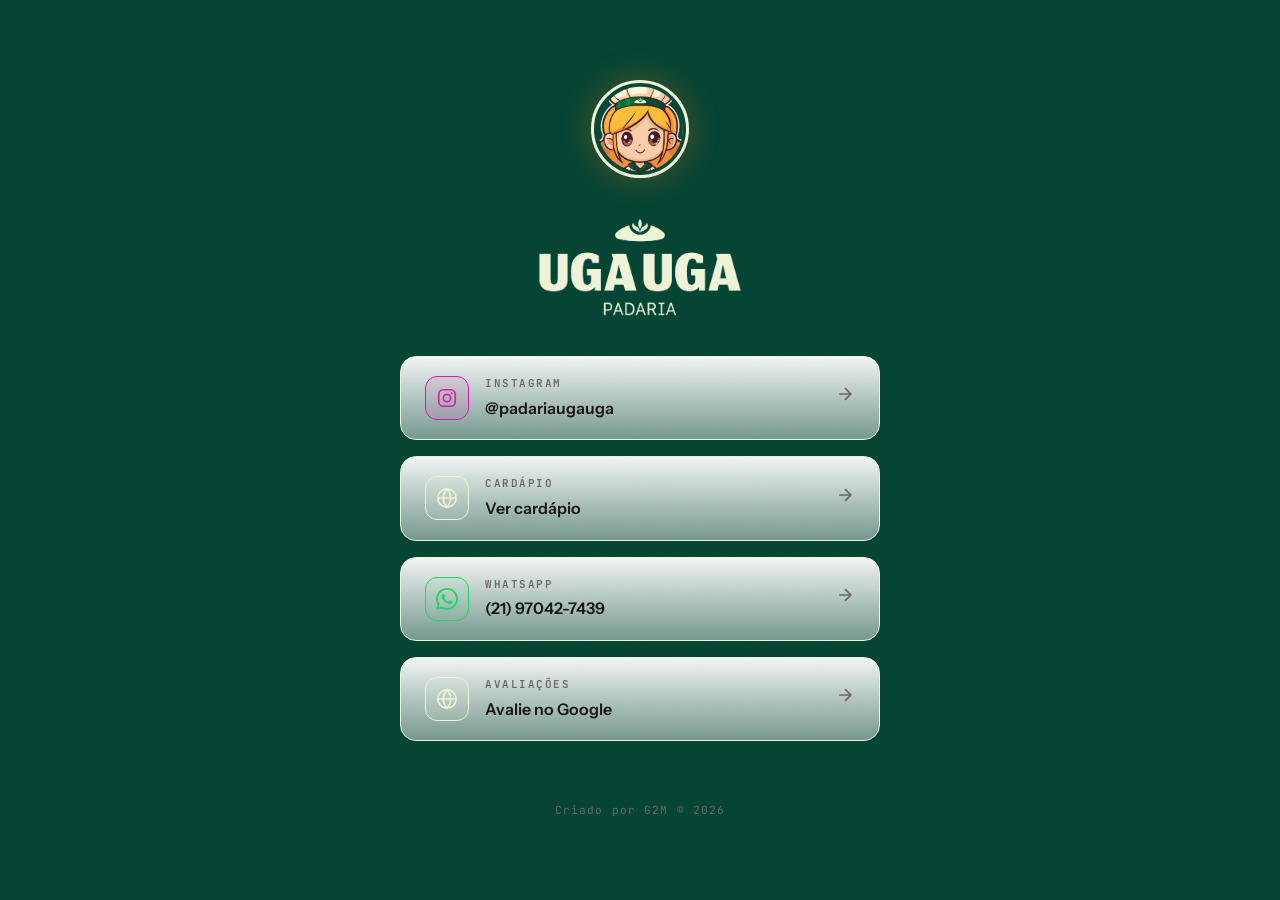
<file: index.html>
<!DOCTYPE html>
<html lang="pt-BR">

<head>
  <meta charset="UTF-8">
  <meta name="viewport" content="width=device-width, initial-scale=1.0">
  <meta name="theme-color" content="#0B0B0C">
  <title>Padaria UGA UGA</title>
  <meta name="description" content="Links: Instagram, cardápio e WhatsApp.">
  <meta property="og:type" content="website">
  <meta property="og:locale" content="pt_BR">
  <meta property="og:site_name" content="Padaria UGA UGA">
  <meta property="og:title" content="Padaria UGA UGA — Links">
  <meta property="og:description" content="Links: Instagram, cardápio e WhatsApp.">
  <meta property="og:image" content="https://g2mhub.com.br/clintes/uga_uga/imagens/logo.png">
  <meta property="og:image:type" content="image/png">
  <meta property="og:url" content="https://g2mhub.com.br/clintes/uga_uga/index.html">
  <link rel="icon" type="image/png" href="imagens/icone.png">
  <link rel="preconnect" href="https://fonts.googleapis.com">
  <link rel="preconnect" href="https://fonts.gstatic.com" crossorigin>
  <link
    href="https://fonts.googleapis.com/css2?family=Unbounded:wght@400;600;700;800&family=Instrument+Sans:wght@400;500;600&family=JetBrains+Mono:wght@400;500;700&display=swap"
    rel="stylesheet">
  <link rel="stylesheet" href="style.css">
</head>

<body class="lktree-page">
  <main class="container">
    <div class="lktree">
      <img class="lktree-avatar reveal" src="imagens/mascote.png" alt="Padaria Uga Uga" loading="lazy">

      <img class="lktree-brand reveal" src="imagens/logo.png" alt="Uga Uga">

      <div class="lktree-links">
        <a class="lktree-link reveal" href="https://www.instagram.com/padariaugauga/" target="_blank" rel="noopener">
          <span class="lktree-link-icon" aria-hidden="true">
            <svg viewBox="0 0 24 24" fill="none" stroke="currentColor" stroke-width="1.8">
              <rect x="3" y="3" width="18" height="18" rx="5" />
              <circle cx="12" cy="12" r="4" />
              <circle cx="17.2" cy="6.8" r="1.1" fill="currentColor" stroke="none" />
            </svg>
          </span>
          <span class="lktree-link-content">
            <span class="lktree-link-label">Instagram</span>
            <span class="lktree-link-text">@padariaugauga </span>
          </span>
          <span class="lktree-link-arrow" aria-hidden="true">
            <svg viewBox="0 0 24 24" fill="none" stroke="currentColor" stroke-width="2" width="20" height="20">
              <path d="M5 12h14M12 5l7 7-7 7" />
            </svg>
          </span>
        </a>

        <a class="lktree-link lktree-link--menu reveal" href="#" target="_blank" rel="noopener">
          <span class="lktree-link-icon lktree-link-icon--menu" aria-hidden="true">
            <svg viewBox="0 0 24 24" fill="none" stroke="currentColor" stroke-width="1.8">
              <circle cx="12" cy="12" r="10" />
              <path d="M2 12h20M12 2a15.3 15.3 0 014 10 15.3 15.3 0 01-4 10 15.3 15.3 0 01-4-10 15.3 15.3 0 014-10z" />
            </svg>
          </span>
          <span class="lktree-link-content">
            <span class="lktree-link-label">Cardápio</span>
            <span class="lktree-link-text">Ver cardápio</span>
          </span>
          <span class="lktree-link-arrow" aria-hidden="true">
            <svg viewBox="0 0 24 24" fill="none" stroke="currentColor" stroke-width="2" width="20" height="20">
              <path d="M5 12h14M12 5l7 7-7 7" />
            </svg>
          </span>
        </a>

        <a class="lktree-link lktree-link--wa reveal" href="https://wa.me/5521970427439" target="_blank" rel="noopener">
          <span class="lktree-link-icon lktree-link-icon--wa" aria-hidden="true">
            <svg viewBox="0 0 24 24" fill="currentColor">
              <path
                d="M17.472 14.382c-.297-.149-1.758-.867-2.03-.967-.273-.099-.471-.148-.67.15-.197.297-.767.966-.94 1.164-.173.199-.347.223-.644.075-.297-.15-1.255-.463-2.39-1.475-.883-.788-1.48-1.761-1.653-2.059-.173-.297-.018-.458.13-.606.134-.133.298-.347.446-.52.149-.174.198-.298.298-.497.099-.198.05-.371-.025-.52-.075-.149-.669-1.612-.916-2.207-.242-.579-.487-.5-.669-.51-.173-.008-.371-.01-.57-.01-.198 0-.52.074-.792.372-.272.297-1.04 1.016-1.04 2.479 0 1.462 1.065 2.875 1.213 3.074.149.198 2.096 3.2 5.077 4.487.709.306 1.262.489 1.694.625.712.227 1.36.195 1.871.118.571-.085 1.758-.719 2.006-1.413.248-.694.248-1.289.173-1.413-.074-.124-.272-.198-.57-.347m-5.421 7.403h-.004a9.87 9.87 0 01-5.031-1.378l-.361-.214-3.741.982.998-3.648-.235-.374a9.86 9.86 0 01-1.51-5.26c.001-5.45 4.436-9.884 9.888-9.884 2.64 0 5.122 1.03 6.988 2.898a9.825 9.825 0 012.893 6.994c-.003 5.45-4.437 9.884-9.885 9.884m8.413-18.297A11.815 11.815 0 0012.05 0C5.495 0 .16 5.335.157 11.892c0 2.096.547 4.142 1.588 5.945L.057 24l6.305-1.654a11.882 11.882 0 005.683 1.448h.005c6.554 0 11.89-5.335 11.893-11.893a11.821 11.821 0 00-3.48-8.413z" />
            </svg>
          </span>
          <span class="lktree-link-content">
            <span class="lktree-link-label">WhatsApp</span>
            <span class="lktree-link-text">(21) 97042-7439</span>
          </span>
          <span class="lktree-link-arrow" aria-hidden="true">
            <svg viewBox="0 0 24 24" fill="none" stroke="currentColor" stroke-width="2" width="20" height="20">
              <path d="M5 12h14M12 5l7 7-7 7" />
            </svg>
          </span>
        </a>

        <a class="lktree-link lktree-link--menu lktree-link--review reveal" href="Https://linkexemplo.com.br" target="_blank" rel="noopener">
          <span class="lktree-link-icon lktree-link-icon--menu" aria-hidden="true">
            <svg viewBox="0 0 24 24" fill="none" stroke="currentColor" stroke-width="1.8">
              <circle cx="12" cy="12" r="10" />
              <path d="M2 12h20M12 2a15.3 15.3 0 014 10 15.3 15.3 0 01-4 10 15.3 15.3 0 01-4-10 15.3 15.3 0 014-10z" />
            </svg>
          </span>
          <span class="lktree-link-content">
            <span class="lktree-link-label">Avaliações</span>
            <span class="lktree-link-text">Avalie no Google</span>
          </span>
          <span class="lktree-link-arrow" aria-hidden="true">
            <svg viewBox="0 0 24 24" fill="none" stroke="currentColor" stroke-width="2" width="20" height="20">
              <path d="M5 12h14M12 5l7 7-7 7" />
            </svg>
          </span>
        </a>
      </div>

      <div class="lktree-footer reveal">
        <p class="lktree-powered"> Criado por G2M &copy; <span id="year"></span></p>
      </div>
    </div>
  </main>

  <script>
    if ('IntersectionObserver' in window) {
      const io = new IntersectionObserver(entries => entries.forEach(e => {
        if (e.isIntersecting) { e.target.classList.add('in'); io.unobserve(e.target); }
      }), { threshold: .12, rootMargin: '0px 0px -40px' });
      document.querySelectorAll('.reveal').forEach(el => io.observe(el));
    } else {
      document.querySelectorAll('.reveal').forEach(el => el.classList.add('in'));
    }

    document.getElementById('year').textContent = new Date().getFullYear();
  </script>
</body>

</html>
</file>
<file: style.css>
:root {
  --bg: #044433;
  --surface: #141417;
  --surface-2: #1B1B1F;
  --line: #eff4d8;
  --ink: #F3F0EA;
  --ink-dim: #A3A09A;
  --signal: #ff0000;
  --signal2: #fdfdfd;
  --signal-soft: #ff5252;
  --signal-ink: #0B0B0C;
  --wa: #25D366;
  --header-bg: rgba(11, 11, 12, .82);
  --grid-line: rgba(255, 255, 255, .035);
  --glass-bg: rgba(20, 20, 23, .55);
  --panel-fade: rgba(20, 20, 23, .4);
  --stat-bg: rgba(11, 11, 12, .5);
  --card-top: rgba(27, 27, 31, .6);
  --card-bottom: rgba(20, 20, 23, .2);
  --input-bg: #0E0E11;
  --placeholder: #6E6B66;
  --footer-bg: #080809;
  --nav-bg: rgba(11, 11, 12, .97);
  --radius: 16px;
  --font-display: 'Unbounded', sans-serif;
  --font-body: 'Instrument Sans', sans-serif;
  --font-mono: 'JetBrains Mono', monospace;
  --ease: cubic-bezier(.22, .61, .36, 1);
  --container: min(1200px, calc(100% - 48px));
  color-scheme: dark;
}


html[data-theme="light"] {
  --bg: #044433;
  --surface: #FFFFFF;
  --surface-2: #EBE8E1;
  --line: #eff4d8;
  --ink: #161513;
  --ink-dim: #6B675F;
  --signal: #e80000;
  --signal2: #fdfdfd;
  --signal-soft: #c80000;
  --signal-ink: #FFFFFF;
  --header-bg: rgba(255, 255, 255, .85);
  --grid-line: rgba(20, 20, 22, .05);
  --glass-bg: rgba(255, 255, 255, .65);
  --panel-fade: rgba(20, 20, 22, .04);
  --stat-bg: rgba(255, 255, 255, .8);
  --card-top: rgba(255, 255, 255, .95);
  --card-bottom: rgba(255, 255, 255, .45);
  --input-bg: #FFFFFF;
  --placeholder: #9A958A;
  --footer-bg: #E7E4DD;
  --nav-bg: rgba(255, 255, 255, .97);
  color-scheme: light;
}

@media (prefers-color-scheme: light) {
  :root:not([data-theme]) {
    --bg: #044433;
    --surface: #FFFFFF;
    --surface-2: #EBE8E1;
    --line: #eff4d8;
    --ink: #161513;
    --ink-dim: #6B675F;
    --signal: #e80000;
    --signal2: #fdfdfd;
    --signal-soft: #c80000;
    --signal-ink: #FFFFFF;
    --header-bg: rgba(255, 255, 255, .85);
    --grid-line: rgba(20, 20, 22, .05);
    --glass-bg: rgba(255, 255, 255, .65);
    --panel-fade: rgba(20, 20, 22, .04);
    --stat-bg: rgba(255, 255, 255, .8);
    --card-top: rgba(255, 255, 255, .95);
    --card-bottom: rgba(255, 255, 255, .45);
    --input-bg: #FFFFFF;
    --placeholder: #9A958A;
    --footer-bg: #E7E4DD;
    --nav-bg: rgba(255, 255, 255, .97);
    color-scheme: light;
  }
}

* {
  margin: 0;
  padding: 0;
  box-sizing: border-box;
}

html {
  scroll-behavior: smooth;
}

body {
  background: var(--bg);
  color: var(--ink);
  font-family: var(--font-body);
  line-height: 1.65;
  overflow-x: hidden;
  -webkit-font-smoothing: antialiased;
}

body::after {
  content: "";
  position: fixed;
  inset: 0;
  z-index: 1200;
  pointer-events: none;
  opacity: .045;
  background-image: url("data:image/svg+xml,%3Csvg xmlns='http://www.w3.org/2000/svg' width='120' height='120'%3E%3Cfilter id='n'%3E%3CfeTurbulence type='fractalNoise' baseFrequency='0.9' numOctaves='2'/%3E%3C/filter%3E%3Crect width='120' height='120' filter='url(%23n)' opacity='0.6'/%3E%3C/svg%3E");
}

::selection {
  background: var(--signal);
  color: var(--signal-ink);
}

a {
  color: inherit;
  text-decoration: none;
}

img {
  max-width: 100%;
  display: block;
}

ul {
  list-style: none;
}

:focus-visible {
  outline: 2px solid var(--signal);
  outline-offset: 3px;
  border-radius: 4px;
}

.container {
  width: var(--container);
  margin-inline: auto;
}


.header {
  position: fixed;
  top: 0;
  left: 0;
  right: 0;
  z-index: 100;
  border-bottom: 1px solid transparent;
  transition: border-color .35s var(--ease);
}

.header::before {
  content: "";
  position: absolute;
  inset: 0;
  z-index: -1;
  background: var(--header-bg);
  backdrop-filter: blur(14px);
  -webkit-backdrop-filter: blur(14px);
  opacity: 0;
  pointer-events: none;
  transition: opacity .35s var(--ease);
}

.header.scrolled {
  border-color: var(--line);
}

.header.scrolled::before {
  opacity: 1;
}

.header-inner {
  display: flex;
  align-items: center;
  justify-content: space-between;
  height: 76px;
}

.logo {
  display: inline-flex;
  align-items: center;
  gap: 12px;
}

.logo-img {
  height: 44px;
  width: 44px;
  border-radius: 50%;
  object-fit: contain;
  background: #000;
  box-shadow: 0 0 22px rgba(255, 106, 0, .22);
  transition: transform .3s var(--ease), box-shadow .3s var(--ease);
}

.logo:hover .logo-img {
  transform: scale(1.05);
  box-shadow: 0 0 30px rgba(255, 106, 0, .4);
}

.nav-links {
  display: flex;
  align-items: center;
  gap: 30px;
}

.nav-link {
  position: relative;
  font-size: .95rem;
  font-weight: 500;
  color: var(--ink-dim);
  transition: color .25s;
}

.nav-link::after {
  content: "";
  position: absolute;
  left: 0;
  bottom: -6px;
  width: 0;
  height: 2px;
  background: var(--signal);
  transition: width .3s var(--ease);
}

.nav-link:hover {
  color: var(--ink);
}

.nav-link:hover::after {
  width: 100%;
}

.nav-cta {
  margin-left: 8px;
}

.header-actions {
  display: flex;
  align-items: center;
  gap: 10px;
}

.theme-btn {
  display: grid;
  place-items: center;
  width: 44px;
  height: 44px;
  border: 1px solid var(--line);
  border-radius: 12px;
  background: transparent;
  color: var(--ink-dim);
  cursor: pointer;
  position: relative;
  z-index: 120;
  transition: color .25s, border-color .25s, transform .25s var(--ease), box-shadow .25s;
}

.theme-btn svg {
  grid-area: 1/1;
  width: 20px;
  height: 20px;
  transition: opacity .3s, transform .3s var(--ease);
}

.theme-btn .icon-moon {
  opacity: 0;
  transform: rotate(-90deg) scale(.7);
}

html[data-theme="light"] .theme-btn .icon-sun {
  opacity: 0;
  transform: rotate(90deg) scale(.7);
}

html[data-theme="light"] .theme-btn .icon-moon {
  opacity: 1;
  transform: none;
}

.theme-btn:hover {
  color: var(--signal);
  border-color: var(--signal);
  transform: translateY(-2px);
  box-shadow: 0 8px 24px rgba(255, 106, 0, .18);
}

@media(max-width:960px) {
  .theme-btn {
    width: 40px;
    height: 40px;
  }
}


.btn {
  display: inline-flex;
  align-items: center;
  justify-content: center;
  gap: 10px;
  padding: 14px 26px;
  border-radius: 12px;
  font-weight: 600;
  font-size: .95rem;
  border: 1px solid transparent;
  cursor: pointer;
  white-space: nowrap;
  transition: transform .25s var(--ease), box-shadow .25s var(--ease), background .25s, border-color .25s, color .25s;
}

.btn-primary {
  background: var(--signal);
  color: var(--signal-ink);
}

.btn-primary:hover {
  transform: translateY(-2px);
  box-shadow: 0 10px 32px rgba(255, 106, 0, .35);
}

.btn-ghost {
  border-color: var(--line);
  color: var(--ink);
  background: transparent;
}

.btn-ghost:hover {
  border-color: var(--signal);
  color: var(--signal-soft);
  transform: translateY(-2px);
}

.btn-block {
  width: 100%;
}


.hero {
  position: relative;
  min-height: 100svh;
  display: flex;
  align-items: center;
  padding: 140px 0 80px;
  overflow: hidden;
  scroll-margin-top: 90px;
}

.hero::before {
  content: "";
  position: absolute;
  inset: 0;
  background-image: linear-gradient(var(--grid-line) 1px, transparent 1px), linear-gradient(90deg, var(--grid-line) 1px, transparent 1px);
  background-size: 56px 56px;
  -webkit-mask-image: radial-gradient(ellipse at 70% 30%, black 30%, transparent 75%);
  mask-image: radial-gradient(ellipse at 70% 30%, black 30%, transparent 75%);
}

.hero::after {
  content: "";
  position: absolute;
  top: -20%;
  right: -10%;
  width: 60vw;
  height: 60vw;
  background: radial-gradient(circle, rgba(255, 106, 0, .16), transparent 60%);
  pointer-events: none;
}

.hero-inner {
  position: relative;
  z-index: 2;
}

.badge {
  display: inline-flex;
  align-items: center;
  gap: 10px;
  font-family: var(--font-mono);
  font-size: .78rem;
  letter-spacing: .18em;
  text-transform: uppercase;
  color: var(--signal-soft);
  border: 1px solid var(--line);
  padding: 8px 16px;
  border-radius: 999px;
  background: rgba(255, 106, 0, .05);
}

.badge::before {
  content: "";
  width: 7px;
  height: 7px;
  border-radius: 50%;
  background: var(--signal);
  box-shadow: 0 0 12px var(--signal);
}

.hero h1 {
  font-family: var(--font-display);
  font-weight: 700;
  font-size: clamp(2.1rem, 6vw, 4.6rem);
  line-height: 1.06;
  letter-spacing: -.01em;
  margin: 28px 0 24px;
  text-wrap: balance;
}

.h-outline {
  color: transparent;
  -webkit-text-stroke: 1px var(--ink);
}

.h-accent {
  color: var(--signal);
  text-shadow: 0 0 40px rgba(255, 106, 0, .35);
}

.lede {
  max-width: 560px;
  color: var(--ink-dim);
  font-size: 1.12rem;
}

.hero-actions {
  display: flex;
  flex-wrap: wrap;
  gap: 14px;
  margin-top: 36px;
}

.hero-specs {
  display: grid;
  grid-template-columns: repeat(3, 1fr);
  gap: 16px;
  margin-top: 72px;
}

.spec {
  position: relative;
  border: 1px solid var(--line);
  border-radius: var(--radius);
  padding: 20px;
  background: var(--glass-bg);
  transition: border-color .3s, transform .3s var(--ease), box-shadow .3s;
}

.spec::before {
  content: "";
  position: absolute;
  top: 0;
  left: 20px;
  width: 26px;
  height: 2px;
  background: var(--signal);
}

.spec:hover {
  border-color: rgba(255, 106, 0, .45);
  transform: translateY(-4px);
  box-shadow: 0 14px 40px rgba(0, 0, 0, .35);
}

.spec-label {
  font-family: var(--font-mono);
  font-size: .7rem;
  letter-spacing: .16em;
  text-transform: uppercase;
  color: var(--ink-dim);
}

.spec-value {
  display: block;
  font-family: var(--font-display);
  font-weight: 600;
  font-size: 1.02rem;
  margin-top: 10px;
}


.marquee {
  background: var(--signal);
  overflow: hidden;
  padding: 16px 0;
}

.marquee-track {
  display: flex;
  width: max-content;
  animation: marquee 30s linear infinite;
  will-change: transform;
}

.marquee:hover .marquee-track {
  animation-play-state: paused;
}

.marquee-group {
  display: flex;
  align-items: center;
  gap: 44px;
  padding-right: 44px;
}

.marquee-item {
  display: flex;
  align-items: center;
  font-family: var(--font-display);
  font-weight: 600;
  font-size: .9rem;
  text-transform: uppercase;
  letter-spacing: .08em;
  color: var(--signal-ink);
  white-space: nowrap;
}

.marquee-item::after {
  content: "◆";
  font-size: .7rem;
  opacity: .6;
}

@keyframes marquee {
  to {
    transform: translateX(-50%);
  }
}


.section {
  padding: 110px 0;
  scroll-margin-top: 90px;
}

.sec-head {
  margin-bottom: 56px;
  max-width: 640px;
}

.sec-label {
  display: flex;
  align-items: center;
  gap: 12px;
  font-family: var(--font-mono);
  font-size: .78rem;
  letter-spacing: .18em;
  text-transform: uppercase;
  color: var(--signal);
}

.sec-label::before {
  content: "";
  width: 28px;
  height: 1px;
  background: var(--signal);
}

.sec-title {
  font-family: var(--font-display);
  font-weight: 700;
  font-size: clamp(1.6rem, 3.6vw, 2.5rem);
  line-height: 1.15;
  margin: 18px 0 14px;
  text-wrap: balance;
}

.sec-desc {
  color: var(--ink-dim);
  font-size: 1.05rem;
}


.about-grid {
  display: grid;
  grid-template-columns: 1.05fr .95fr;
  gap: 64px;
  align-items: center;
}

.about-copy p {
  margin-bottom: 16px;
  color: var(--ink-dim);
}

.about-copy strong {
  color: var(--ink);
}

.about-list {
  margin: 24px 0 32px;
  display: grid;
  gap: 12px;
}

.about-list li {
  display: flex;
  gap: 12px;
  align-items: baseline;
  color: var(--ink);
  font-weight: 500;
}

.about-list li::before {
  content: "▹";
  color: var(--signal);
  font-weight: 700;
}

.panel {
  position: relative;
  border: 1px solid var(--line);
  border-radius: 22px;
  background: linear-gradient(180deg, var(--surface), var(--panel-fade));
  padding: 36px;
  overflow: hidden;
}

.panel::before {
  content: "";
  position: absolute;
  top: -30%;
  right: -20%;
  width: 70%;
  height: 70%;
  background: radial-gradient(circle, rgba(255, 106, 0, .12), transparent 65%);
}

.panel-top {
  display: flex;
  justify-content: space-between;
  align-items: center;
  font-family: var(--font-mono);
  font-size: .72rem;
  letter-spacing: .16em;
  text-transform: uppercase;
  color: var(--ink-dim);
  border-bottom: 1px solid var(--line);
  padding-bottom: 16px;
  margin-bottom: 24px;
  position: relative;
  z-index: 1;
}

.panel-top .logo-img {
  height: 40px;
  width: 40px;
}

.stats {
  display: grid;
  grid-template-columns: 1fr 1fr;
  gap: 24px;
  position: relative;
  z-index: 1;
}

.stat {
  border: 1px solid var(--line);
  border-radius: 14px;
  padding: 20px;
  background: var(--stat-bg);
}

.stat-num {
  font-family: var(--font-display);
  font-weight: 800;
  font-size: clamp(1.7rem, 3vw, 2.3rem);
  color: var(--signal);
}

.stat-label {
  display: block;
  font-family: var(--font-mono);
  font-size: .7rem;
  letter-spacing: .14em;
  text-transform: uppercase;
  color: var(--ink-dim);
  margin-top: 8px;
}


.cards {
  display: grid;
  grid-template-columns: repeat(3, 1fr);
  gap: 22px;
  align-items: start;
}



.card {
  position: relative;
  border: 1px solid var(--line);
  border-radius: 20px;
  padding: 34px;
  background: linear-gradient(180deg, var(--card-top), var(--card-bottom));
  overflow: hidden;
  transition: transform .35s var(--ease), border-color .35s, box-shadow .35s;
}

.card::before {
  content: "";
  position: absolute;
  top: 0;
  left: 0;
  right: 0;
  height: 1px;
  background: linear-gradient(90deg, var(--signal), transparent 60%);
}

.card:hover {
  transform: translateY(-6px);
  border-color: rgba(255, 106, 0, .4);
  box-shadow: 0 24px 60px rgba(0, 0, 0, .4);
}

.card-index {
  font-family: var(--font-mono);
  font-size: .72rem;
  letter-spacing: .18em;
  color: var(--ink-dim);
}

.card-icon {
  width: 52px;
  height: 52px;
  border: 1px solid rgba(255, 106, 0, .35);
  border-radius: 14px;
  display: grid;
  place-items: center;
  color: var(--signal);
  margin: 22px 0 20px;
  background: rgba(255, 106, 0, .06);
}

.card-icon svg {
  width: 26px;
  height: 26px;
}

.card h3 {
  font-family: var(--font-display);
  font-weight: 600;
  font-size: 1.12rem;
  text-transform: uppercase;
  letter-spacing: .02em;
  margin-bottom: 14px;
}

.card p {
  color: var(--ink-dim);
  font-size: .98rem;
  margin-bottom: 20px;
}

.card ul {
  display: grid;
  gap: 10px;
  margin-bottom: 26px;
}

.card ul li {
  display: flex;
  gap: 10px;
  align-items: baseline;
  font-size: .92rem;
  color: var(--ink);
}

.card ul li::before {
  content: "▹";
  color: var(--signal);
}

.card-link {
  display: inline-flex;
  align-items: center;
  gap: 8px;
  font-family: var(--font-mono);
  font-size: .8rem;
  letter-spacing: .1em;
  text-transform: uppercase;
  color: var(--signal-soft);
  transition: gap .25s;
}

.card-link:hover {
  gap: 14px;
}


.diff-list {
  display: grid;
  grid-template-columns: repeat(3, 1fr);
  gap: 0 44px;
}

.diff {
  padding: 28px 0;
  border-top: 1px solid var(--line);
  transition: padding-left .3s var(--ease);
}

.diff:hover {
  padding-left: 14px;
}

.diff-num {
  font-family: var(--font-mono);
  font-size: .75rem;
  color: var(--signal);
  letter-spacing: .14em;
}

.diff h3 {
  font-size: 1.05rem;
  margin: 10px 0 8px;
  font-weight: 600;
}

.diff p {
  color: var(--ink-dim);
  font-size: .94rem;
}


.contact-grid {
  display: grid;
  grid-template-columns: 1.1fr .9fr;
  gap: 56px;
  align-items: start;
}

.form {
  display: grid;
  grid-template-columns: 1fr 1fr;
  gap: 18px;
}

.field {
  display: grid;
  gap: 8px;
}

.field.full {
  grid-column: 1/-1;
}

.field label {
  font-family: var(--font-mono);
  font-size: .72rem;
  letter-spacing: .14em;
  text-transform: uppercase;
  color: var(--ink-dim);
}

.field input,
.field select,
.field textarea {
  width: 100%;
  background: var(--input-bg);
  border: 1px solid var(--line);
  border-radius: 12px;
  padding: 14px 16px;
  color: var(--ink);
  font-family: var(--font-body);
  font-size: .98rem;
  transition: border-color .25s, box-shadow .25s;
}

.field input::placeholder,
.field textarea::placeholder {
  color: var(--placeholder);
}

.field textarea {
  resize: vertical;
  min-height: 130px;
}

.field input:focus,
.field select:focus,
.field textarea:focus {
  outline: none;
  border-color: var(--signal);
  box-shadow: 0 0 0 4px rgba(255, 106, 0, .12);
}

.field select {
  appearance: none;
  -webkit-appearance: none;
  background-image: url("data:image/svg+xml,%3Csvg xmlns='http://www.w3.org/2000/svg' width='12' height='8'%3E%3Cpath d='M1 1l5 5 5-5' stroke='%23FF9A52' stroke-width='2' fill='none' stroke-linecap='round'/%3E%3C/svg%3E");
  background-repeat: no-repeat;
  background-position: right 16px center;
  cursor: pointer;
}

.field select option {
  background: var(--surface);
  color: var(--ink);
}

.form-success {
  grid-column: 1/-1;
  display: none;
  align-items: center;
  gap: 10px;
  padding: 14px 16px;
  border: 1px solid rgba(255, 106, 0, .4);
  border-radius: 12px;
  background: rgba(255, 106, 0, .07);
  color: var(--signal-soft);
  font-size: .95rem;
}

.form-success.show {
  display: flex;
}

.info-card {
  position: sticky;
  top: 100px;
  border: 1px solid var(--line);
  border-radius: 20px;
  padding: 32px;
  background: linear-gradient(180deg, var(--surface), var(--panel-fade));
}

.info-item {
  padding: 18px 0;
  border-bottom: 1px solid var(--line);
}

.info-item:last-of-type {
  border-bottom: none;
}

.info-item span {
  display: block;
  font-family: var(--font-mono);
  font-size: .7rem;
  letter-spacing: .16em;
  text-transform: uppercase;
  color: var(--ink-dim);
  margin-bottom: 6px;
}

.info-item a,
.info-item p {
  color: var(--ink);
  font-weight: 500;
}

.info-item a:hover {
  color: var(--signal-soft);
}

.info-cta {
  margin-top: 8px;
}

.social-row {
  display: flex;
  gap: 12px;
  margin-top: 22px;
}

.social {
  width: 42px;
  height: 42px;
  border: 1px solid var(--line);
  border-radius: 12px;
  display: grid;
  place-items: center;
  color: var(--ink-dim);
  transition: color .25s, border-color .25s, transform .25s var(--ease), box-shadow .25s;
}

.social svg {
  width: 19px;
  height: 19px;
}

.social:hover {
  color: var(--signal);
  border-color: var(--signal);
  transform: translateY(-3px);
  box-shadow: 0 8px 24px rgba(255, 106, 0, .18);
}


.whatsapp-float {
  position: fixed;
  right: 22px;
  bottom: 22px;
  z-index: 1500;
  width: 58px;
  height: 58px;
  border-radius: 50%;
  background: var(--wa);
  color: #fff;
  display: grid;
  place-items: center;
  box-shadow: 0 10px 30px rgba(37, 211, 102, .4);
  transition: transform .3s var(--ease), box-shadow .3s var(--ease);
}

.whatsapp-float svg {
  width: 30px;
  height: 30px;
}

.whatsapp-float:hover {
  transform: scale(1.1) translateY(-3px);
  box-shadow: 0 16px 40px rgba(37, 211, 102, .5);
}


.footer {
  border-top: 1px solid var(--line);
  padding: 64px 0 32px;
  background: var(--footer-bg);
}

.footer-grid {
  display: grid;
  grid-template-columns: 1.4fr 1fr 1fr 1fr;
  gap: 40px;
  margin-bottom: 56px;
}

.footer p {
  color: var(--ink-dim);
  font-size: .95rem;
  margin-top: 14px;
  max-width: 280px;
}

.footer h4 {
  font-family: var(--font-mono);
  font-size: .72rem;
  letter-spacing: .16em;
  text-transform: uppercase;
  color: var(--ink-dim);
  margin-bottom: 16px;
}

.footer ul {
  display: grid;
  gap: 10px;
}

.footer ul a {
  color: var(--ink);
  font-size: .95rem;
  transition: color .2s;
}

.footer ul a:hover {
  color: var(--signal-soft);
}

.footer-bottom {
  border-top: 1px solid var(--line);
  padding-top: 24px;
  display: flex;
  justify-content: space-between;
  gap: 16px;
  flex-wrap: wrap;
  color: var(--ink-dim);
  font-size: .85rem;
}


.reveal {
  opacity: 0;
  transform: translateY(26px);
  transition: opacity .75s var(--ease), transform .75s var(--ease);
  transition-delay: var(--d, 0s);
}

.reveal.in {
  opacity: 1;
  transform: none;
}


.menu-btn {
  display: none;
  background: none;
  border: 0;
  cursor: pointer;
  width: 44px;
  height: 44px;
  position: relative;
  z-index: 120;
}

.menu-btn span {
  display: block;
  width: 24px;
  height: 2px;
  background: var(--ink);
  margin: 5px auto;
  transition: transform .3s var(--ease), opacity .3s;
}

body.nav-open .menu-btn span:nth-child(1) {
  transform: translateY(7px) rotate(45deg);
}

body.nav-open .menu-btn span:nth-child(2) {
  opacity: 0;
}

body.nav-open .menu-btn span:nth-child(3) {
  transform: translateY(-7px) rotate(-45deg);
}

@media(max-width:960px) {
  .menu-btn {
    display: block;
  }

  .nav-links {
    position: fixed;
    inset: 0;
    background: var(--nav-bg);
    backdrop-filter: blur(18px);
    -webkit-backdrop-filter: blur(18px);
    flex-direction: column;
    justify-content: center;
    gap: 34px;
    opacity: 0;
    visibility: hidden;
    pointer-events: none;
    transition: opacity .35s var(--ease), visibility 0s linear .35s;
    z-index: 110;
  }

  body.nav-open .nav-links {
    opacity: 1;
    visibility: visible;
    pointer-events: auto;
    transition: opacity .35s var(--ease), visibility 0s;
  }

  .nav-link {
    font-size: 1.5rem;
    font-family: var(--font-display);
  }  .nav-cta {
    margin-left: 0;
  }

  .about-grid, .contact-grid {
    grid-template-columns: 1fr;
    gap: 44px;
  }

  .cards {
    grid-template-columns: 1fr;
  }

  .cards .card:nth-child(2) {
    margin-top: 0;
  }

  .diff-list {
    grid-template-columns: 1fr;
  }

  .hero-specs {
    grid-template-columns: 1fr;
  }

  .info-card {
    position: static;
  }

  .footer-grid {
    grid-template-columns: 1fr 1fr;
  }
}

@media(max-width:560px) {
  .container {
    width: min(100% - 32px, 1200px);
  }

  .form {
    grid-template-columns: 1fr;
  }

  .section {
    padding: 80px 0;
  }

  .footer-grid {
    grid-template-columns: 1fr;
  }
}

@media(prefers-reduced-motion:reduce) {

  *,
  *::before,
  *::after {
    animation-duration: .01ms !important;
    animation-iteration-count: 1 !important;
    transition-duration: .01ms !important;
    scroll-behavior: auto !important;
  }

  .reveal {
    opacity: 1;
    transform: none;
  }

  .nav-links,
  body.nav-open .nav-links {
    transition: none !important;
  }

  
  .marquee-track {
    animation-duration: 20s !important;
    animation-iteration-count: infinite !important;
  }
}


body.lktree-page {
  min-height: 100svh;
  display: flex;
  flex-direction: column;
  align-items: center;
  justify-content: center;
  padding: 48px 0;
  --container: min(480px, calc(100% - 32px));
}

body.lktree-page .container {
  width: var(--container);
}

.lktree {
  display: flex;
  flex-direction: column;
  align-items: center;
  gap: 32px;
  position: relative;
  z-index: 1;
}

.lktree-avatar {
  width: 98px;
  height: 98px;
  border-radius: 50%;
  object-fit: contain;
  box-shadow: 0 0 32px rgba(255, 106, 0, .3);
  border: 3px solid var(--signal);
  transition: transform .3s var(--ease), box-shadow .3s var(--ease);
}

.lktree-avatar:hover {
  transform: scale(1.08);
  box-shadow: 0 0 44px rgba(255, 106, 0, .5);
}

.lktree-name {
  --d: .08s;
  font-family: var(--font-display);
  font-weight: 700;
  font-size: 1.6rem;
  text-align: center;
  letter-spacing: -.01em;
}

.lktree-name .h-accent {
  color: var(--signal);
  text-shadow: 0 0 30px rgba(255, 106, 0, .35);
}

.lktree-desc {
  --d: .14s;
  color: var(--ink-dim);
  font-family: var(--font-display);
  font-size: .94rem;
  text-align: center;
  max-width: 360px;
  margin-top: -16px;
}

.lktree-links {
  display: flex;
  flex-direction: column;
  gap: 16px;
  width: 100%;
}

.lktree-links .lktree-link:nth-child(1) {
  --d: .2s;
}

.lktree-links .lktree-link:nth-child(2) {
  --d: .28s;
}

.lktree-links .lktree-link:nth-child(3) {
  --d: .36s;
}

.lktree-links .lktree-link:nth-child(4) {
  --d: .44s;
}

.lktree-link {
  position: relative;
  display: flex;
  align-items: center;
  gap: 16px;
  padding: 18px 24px;
  border: 1px solid var(--line);
  border-radius: var(--radius);
  background: linear-gradient(180deg, var(--card-top), var(--card-bottom));
  font-weight: 600;
  font-size: 1rem;
  transition: transform .3s var(--ease), border-color .3s, box-shadow .3s;
  overflow: hidden;
}

.lktree-link::before {
  content: "";
  position: absolute;
  top: 0;
  left: 0;
  right: 0;
  height: 1px;
  background: linear-gradient(90deg, var(--signal), transparent 60%);
  opacity: 0;
  transition: opacity .3s;
}

.lktree-link:hover {
  transform: translateY(-4px);
  border-color: rgba(255, 38, 0, 0.45);
  box-shadow: 0 16px 48px rgba(0, 0, 0, .35);
}

.lktree-link--wa:hover {
  border-color: rgba(37, 211, 102, .65);
}

.lktree-link--menu:hover {
  border-color: rgba(255, 255, 255, .65);
}

.lktree-link:hover::before {
  opacity: 1;
}

.lktree-link--wa::before {
  background: linear-gradient(90deg, var(--wa), transparent 60%);
}

.lktree-link--menu::before {
  background: linear-gradient(90deg, #fff, transparent 60%);
}

.lktree-link-icon {
  width: 44px;
  height: 44px;
  border: 1px solid rgba(255, 0, 0, 0.3);
  border-radius: 12px;
  display: grid;
  place-items: center;
  color: var(--signal);
  flex-shrink: 0;
  background: rgba(255, 106, 0, .06);
  transition: background .3s, border-color .3s;
}

.lktree-link-icon--wa {
  color: var(--wa);
  border-color: rgba(37, 211, 102, .3);
  background: rgba(37, 211, 102, .06);
}

.lktree-link-icon--menu {
  color: #fff;
  border-color: rgba(255, 255, 255, .3);
  background: rgba(255, 255, 255, .06);
}

.lktree-link:hover .lktree-link-icon {
  background: rgba(255, 106, 0, .12);
  border-color: var(--signal);
}

.lktree-link--wa:hover .lktree-link-icon {
  background: rgba(37, 211, 102, .12);
  border-color: var(--wa);
}

.lktree-link--menu:hover .lktree-link-icon {
  background: rgba(255, 255, 255, .12);
  border-color: #fff;
}

.lktree-link-icon svg {
  width: 22px;
  height: 22px;
}

.lktree-link-content {
  display: flex;
  flex-direction: column;
  gap: 2px;
}

.lktree-link-label {
  font-family: var(--font-mono);
  font-size: .68rem;
  letter-spacing: .14em;
  text-transform: uppercase;
  color: var(--ink-dim);
}

.lktree-link-text {
  color: var(--ink);
  font-weight: 600;
}

.lktree-link-arrow {
  margin-left: auto;
  color: var(--ink-dim);
  transition: color .3s, transform .3s var(--ease);
}

.lktree-link:hover .lktree-link-arrow {
  color: var(--signal);
  transform: translateX(4px);
}

.lktree-link--wa:hover .lktree-link-arrow {
  color: var(--wa);
}

.lktree-link--menu:hover .lktree-link-arrow {
  color: #fff;
}

.lktree-footer {
  --d: .44s;
  margin-top: 16px;
  text-align: center;
}

.lktree-powered {
  font-family: var(--font-mono);
  font-size: .7rem;
  letter-spacing: .1em;
  color: var(--ink-dim);
  margin-top: 12px;
}

.lktree-powered a {
  color: var(--signal-soft);
  transition: color .2s;
}

.lktree-powered a:hover {
  color: var(--signal);
}

.lktree .reveal {
  transition: opacity .7s var(--ease), transform .7s var(--ease);
  transition-delay: var(--d, 0s);
}

@media(max-width:560px) {
  body.lktree-page {
    padding: 36px 0;
  }

  .lktree-avatar {
    width: 80px;
    height: 80px;
  }

  .lktree-name {
    font-size: 1.35rem;
  }

  .lktree-link {
    padding: 16px 20px;
  }

  .lktree-link-icon {
    width: 40px;
    height: 40px;
  }

  .lktree-link-icon svg {
    width: 20px;
    height: 20px;
  }
}

.lktree-brand {
  width: min(220px, 70vw);
  height: auto;
  object-fit: contain;
}

/* Tema global solicitado */
html,
body,
body.lktree-page {
  background: #044433 !important;
}

*,
*::before,
*::after {
  border-top-color: #eff4d8 !important;
  border-right-color: #eff4d8 !important;
  border-bottom-color: #eff4d8 !important;
  border-left-color: #eff4d8 !important;
}

/* Mesmo estilo de rótulo do primeiro botão: Instagram */
.lktree-links .lktree-link:nth-child(1) .lktree-link-label,
.lktree-links .lktree-link:nth-child(2) .lktree-link-label,
.lktree-links .lktree-link:nth-child(4) .lktree-link-label {
  font-family: var(--font-mono);
  font-size: .68rem;
  letter-spacing: .14em;
  text-transform: uppercase;
}

/* Segundo botão: Cardápio - efeito de destaque igual ao Instagram */
.lktree-links .lktree-link:nth-child(2)::before {
  background: linear-gradient(90deg, #eff4d8, transparent 60%) !important;
  opacity: 0;
}

.lktree-links .lktree-link:nth-child(2):hover::before {
  opacity: 1;
}


.lktree-links .lktree-link:nth-child(2):hover {
  border-color: #eff4d8 !important;
  color: #eff4d8;
  box-shadow: 0 16px 48px rgba(239, 244, 216, .25);
}

.lktree-links .lktree-link:nth-child(2) .lktree-link-icon {
  color: #eff4d8;
  border-color: #eff4d8 !important;
  background: rgba(239, 244, 216, .08);
}

.lktree-links .lktree-link:nth-child(2):hover .lktree-link-icon {
  color: #eff4d8;
  border-color: #eff4d8 !important;
  background: rgba(239, 244, 216, .16);
}

/* Quarto botão: Avaliação Google - estilo do Cardápio */
.lktree-links .lktree-link:nth-child(4)::before {
  background: linear-gradient(90deg, #eff4d8, transparent 60%) !important;
  opacity: 0;
}

.lktree-links .lktree-link:nth-child(4):hover::before {
  opacity: 1;
}


.lktree-links .lktree-link:nth-child(4):hover {
  border-color: #eff4d8 !important;
  color: #eff4d8;
  box-shadow: 0 16px 48px rgba(239, 244, 216, .25);
}

.lktree-links .lktree-link:nth-child(4) .lktree-link-icon {
  color: #eff4d8;
  border-color: #eff4d8 !important;
  background: rgba(239, 244, 216, .08);
}

.lktree-links .lktree-link:nth-child(4):hover .lktree-link-icon {
  color: #eff4d8;
  border-color: #eff4d8 !important;
  background: rgba(239, 244, 216, .16);
}

/* Primeiro botão: Instagram */
.lktree-links .lktree-link:nth-child(1)::before {
  background: linear-gradient(90deg, #d31daa, transparent 60%) !important;
}

.lktree-links .lktree-link:nth-child(1):hover {
  border-color: #d31daa !important;
  box-shadow: 0 16px 48px rgba(211, 29, 170, .35);
}

.lktree-links .lktree-link:nth-child(1) .lktree-link-icon {
  color: #d31daa;
  border-color: #d31daa !important;
  background: rgba(211, 29, 170, .10);
}

.lktree-links .lktree-link:nth-child(1):hover .lktree-link-icon {
  color: #d31daa;
  border-color: #d31daa !important;
  background: rgba(211, 29, 170, .18);
}

.lktree-links .lktree-link:nth-child(1):hover .lktree-link-arrow {
  color: #d31daa;
}

/* Terceiro botão: WhatsApp */
.lktree-links .lktree-link--wa::before {
  background: linear-gradient(90deg, #25D366, transparent 60%) !important;
}

.lktree-links .lktree-link--wa:hover {
  border-color: #25D366 !important;
  box-shadow: 0 16px 48px rgba(37, 211, 102, .35);
}

.lktree-links .lktree-link--wa .lktree-link-icon {
  color: #25D366;
  border-color: #25D366 !important;
  background: rgba(37, 211, 102, .06);
}

.lktree-links .lktree-link--wa:hover .lktree-link-icon {
  color: #25D366;
  border-color: #25D366 !important;
  background: rgba(37, 211, 102, .12);
}

.lktree-links .lktree-link--wa:hover .lktree-link-arrow {
  color: #25D366;
}
</file>
